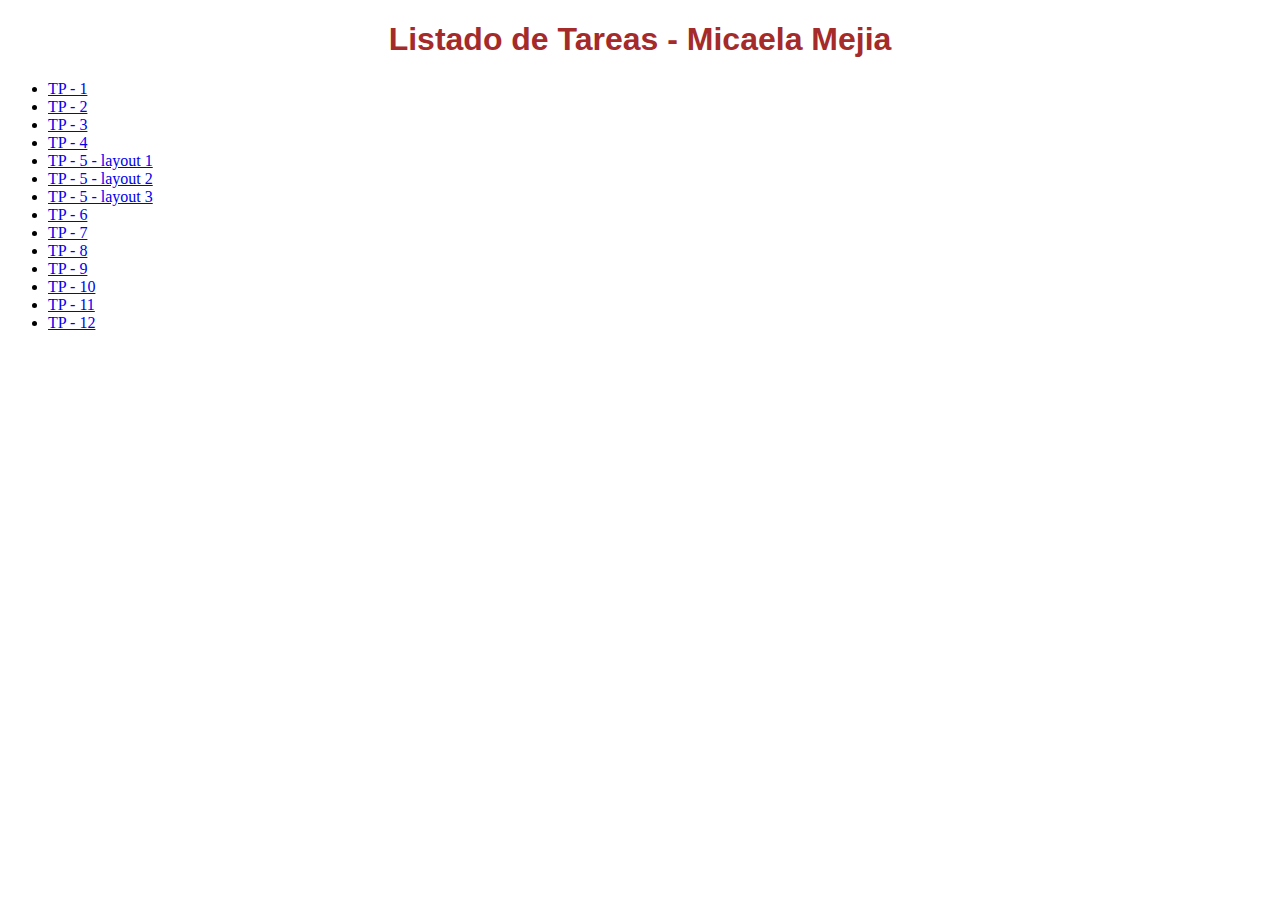
<file: index.html>
<!DOCTYPE html>
<html lang="en">
<head>
    <meta charset="UTF-8">
    <meta name="viewport" content="width=device-width, initial-scale=1.0">
    <title>Inicio</title>
</head>
<body>
    <style>
        h1{
            text-align: center;
            color: brown;
            font-family: arial;
        }
    </style>
    <h1>Listado de Tareas - Micaela Mejia</h1>
    <ul>
        <li><a href="tp-1/">TP - 1</a></li>
        <li><a href="tp-2/">TP - 2</a></li>
        <li><a href="tp-3/">TP - 3</a></li>
        <li><a href="tp-4/">TP - 4</a></li>
        <li><a href="tp-5/layout-1.html">TP - 5 - layout 1</a></li>
        <li><a href="tp-5/layout-2.html">TP - 5 - layout 2</a></li>
        <li><a href="tp-5/layout-3.html">TP - 5 - layout 3</a></li>
        <li><a href="tp-6/">TP - 6</a></li>
        <li><a href="tp-7/">TP - 7</a></li>
        <li><a href="tp-8/">TP - 8</a></li>
        <li><a href="tp-9/">TP - 9</a></li>
        <li><a href="tp-10/">TP - 10</a></li>
        <li><a href="tp-11/">TP - 11</a></li>
        <li><a href="tp-12/">TP - 12</a></li>
    </ul>
</body>
</html>
</file>
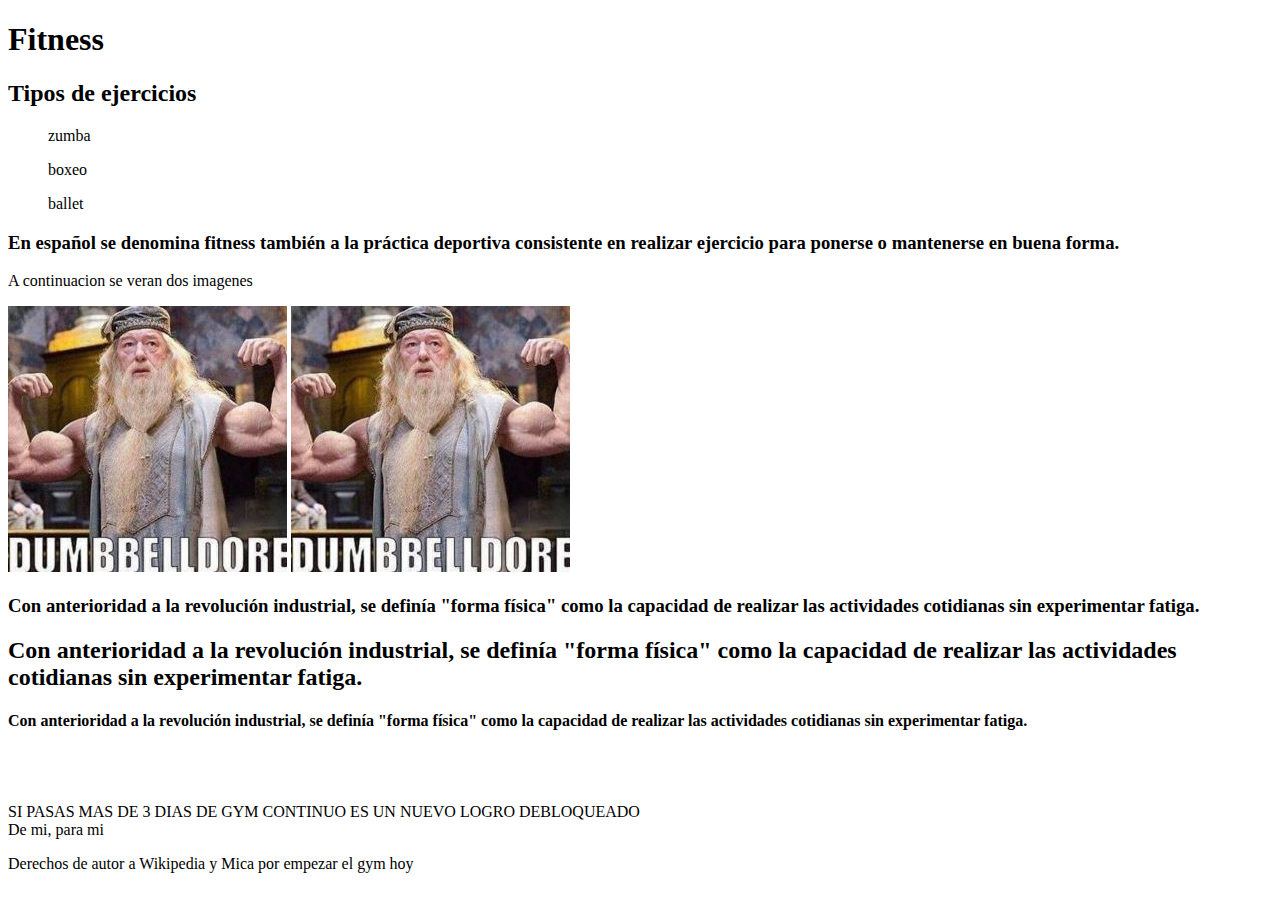
<file: tp-1/index.html>
<!DOCTYPE html>
<html lang="en">
<head>
    <meta charset="UTF-8">
    <meta name="viewport" content="width=device-width, initial-scale=1.0">
    <title>Fitness - Wikipedia, la enciclopedia</title>
</head>
<body>
    <header>
        <h1>Fitness</h1>
    </header>
    <main>
        <h2>Tipos de ejercicios</h2>
        <tr>
            <ul>zumba</ul>
            <ul>boxeo</ul>
            <ul>ballet</ul>
        </tr>
    </main>
    <div>
        <h3>
            En español se denomina fitness también a la práctica deportiva consistente
            en realizar ejercicio para ponerse o mantenerse en buena forma.
        </h3>
    </div>
        <p>A continuacion se veran dos imagenes</p>
        <img src="fitness.JPG"> <img src="fitness.JPG">
    <nav>
        <h3>
            Con anterioridad a la revolución industrial, se definía "forma física" 
            como la capacidad de realizar las actividades cotidianas sin experimentar fatiga. 
        </h3>
        <h2>
            Con anterioridad a la revolución industrial, se definía "forma física" 
            como la capacidad de realizar las actividades cotidianas sin experimentar fatiga. 
        </h2>
        <h4>
            Con anterioridad a la revolución industrial, se definía "forma física" 
            como la capacidad de realizar las actividades cotidianas sin experimentar fatiga. 
        </h4>
    </nav>
    <br><br>
    <article>
        <p>
            SI PASAS MAS DE 3 DIAS DE GYM CONTINUO ES UN NUEVO LOGRO DEBLOQUEADO <br>
            De mi, para mi
        </p>
    </article>
    <section>
        <link href="https://es.wikipedia.org/wiki/Fitness">
    </section>
    <footer> 
        <p>Derechos de autor a Wikipedia y Mica por empezar el gym hoy</p>
    </footer>

</body>
</html>
</file>
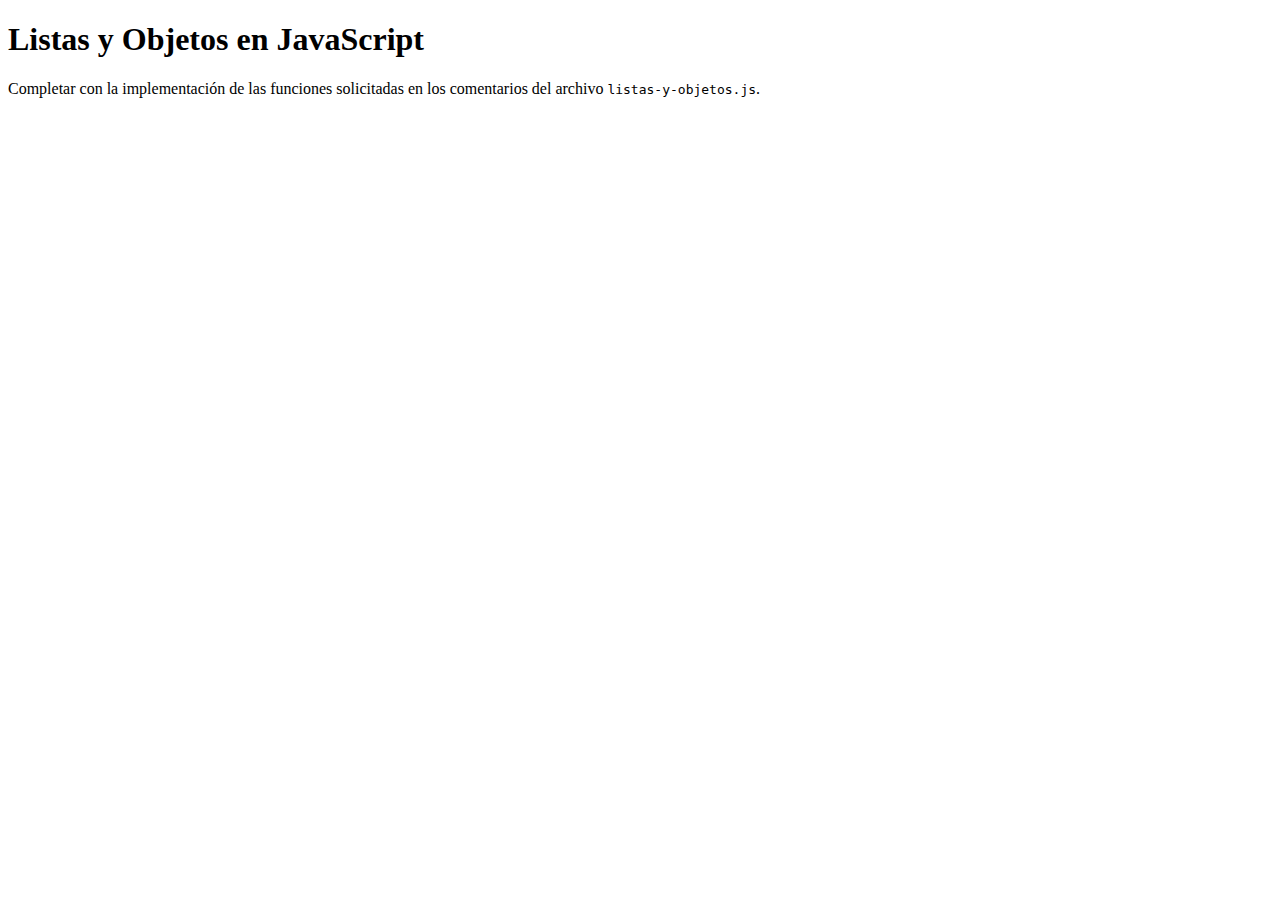
<file: tp-10/index.html>
<!DOCTYPE html>
<html>
<head>
    <meta charset="utf-8">
    <meta name="viewport" content="width=device-width, initial-scale=1">
    <title>Listas y Objetos en JavaScript</title>
</head>
<body>
    <h1>Listas y Objetos en JavaScript</h1>
    <p>Completar con la implementación de las funciones solicitadas en los comentarios del archivo <code>listas-y-objetos.js</code>.</p>
    <script src="listas-y-objetos.js"></script>
</body>
</html>
</file>
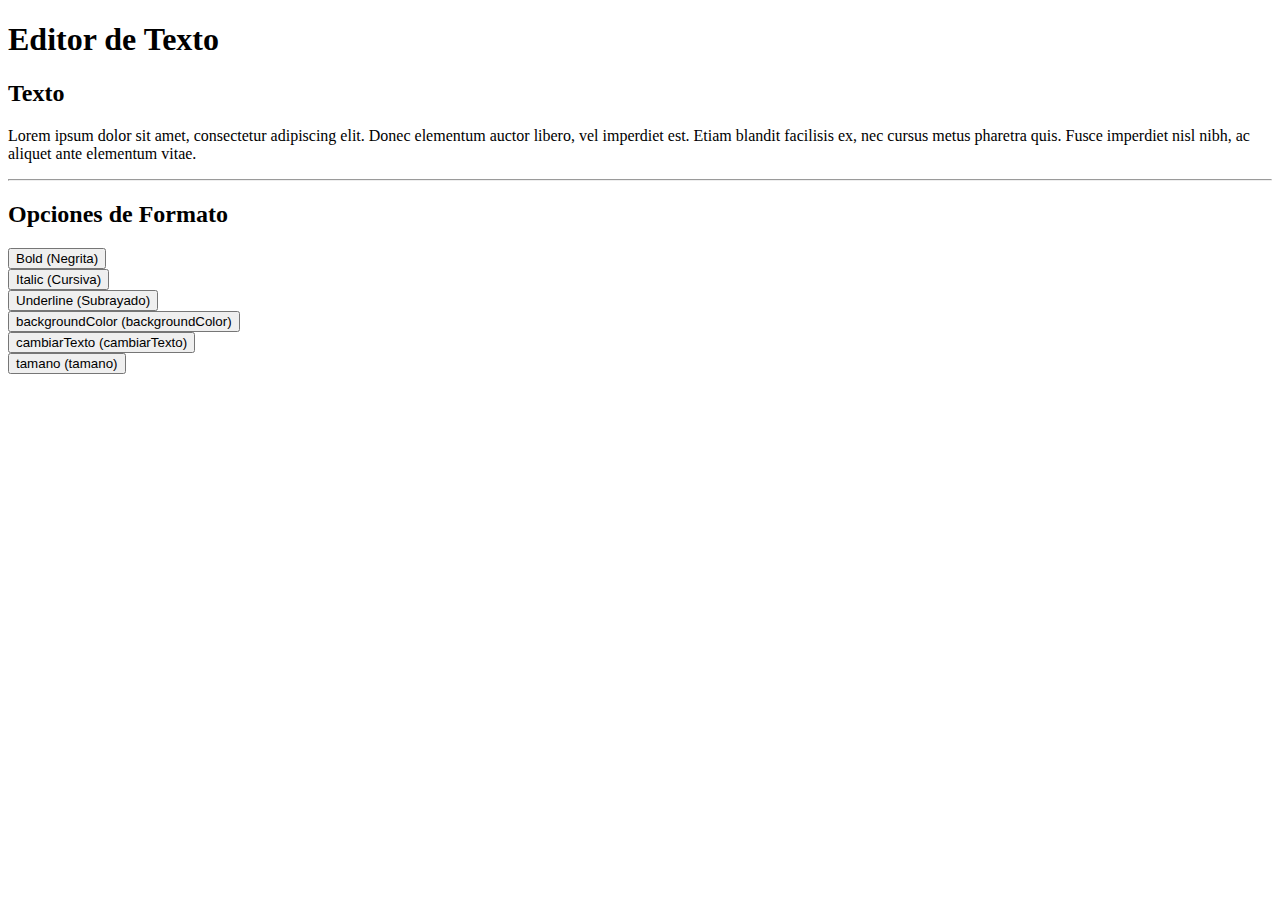
<file: tp-11/index.html>
<!DOCTYPE html>
<html>
<head>
    <meta charset="utf-8">
    <meta name="viewport" content="width=device-width, initial-scale=1">
    <title>Editor de Texto - DOM y JavaScript</title>
    <link href="https://cdn.jsdelivr.net/npm/bootstrap@5.3.1/dist/css/bootstrap.min.css" rel="stylesheet" integrity="sha384-4bw+/aepP/YC94hEpVNVgiZdgIC5+VKNBQNGCHeKRQN+PtmoHDEXuppvnDJzQIu9" crossorigin="anonymous">
</head>
<body>
    <div class="container my-1 my-sm-2 my-md-4 my-lg-5">
        <h1>Editor de Texto</h1>
        <div class="card">
            <div class="card-body">
                <h2>Texto</h2>

                <p class="texto" id="texto">Lorem ipsum dolor sit amet, consectetur adipiscing elit. Donec elementum auctor libero, vel imperdiet est. Etiam blandit facilisis ex, nec cursus metus pharetra quis. Fusce imperdiet nisl nibh, ac aliquet ante elementum vitae.</p>
                
                <hr class="hr">

                <h2>Opciones de Formato</h2>
                <div class="row">
                    <div class="col-12 col-md-4 my-1">
                        <button id="btn-negrita" class="btn d-block w-100 btn-primary" data-funcion="negrita">
                            Bold (Negrita)
                        </button>
                    </div>
                    <div class="col-12 col-md-4 my-1">
                        <button id="btn-cursiva" class="btn d-block w-100 btn-primary" data-funcion="cursiva">
                            Italic (Cursiva)
                        </button>
                    </div>
                    <div class="col-12 col-md-4 my-1">
                        <button id="btn-subrayado" class="btn d-block w-100 btn-primary" data-funcion="subrayado">
                            Underline (Subrayado)
                        </button>
                    </div>
                    <div class="col-12 col-md-4 my-1">
                        <button id="btn-backgroundColor" class="btn d-block w-100 btn-primary" data-funcion="backgroundColor">
                            backgroundColor (backgroundColor)
                        </button>
                    </div>
                    
                    <div class="col-12 col-md-4 my-1">
                        <button id="btn-cambiarTexto" class="btn d-block w-100 btn-primary" data-funcion="cambiarTexto">
                            cambiarTexto (cambiarTexto)
                        </button>
                    </div>
                    <div class="col-12 col-md-4 my-1">
                        <button id="btn-tamano" class="btn d-block w-100 btn-primary" data-funcion="cambiartamano">
                            tamano (tamano)
                        </button>
                    </div>
                    
                </div>
            </div>
        </div>
    </div>

    <script src="https://cdn.jsdelivr.net/npm/bootstrap@5.3.1/dist/js/bootstrap.bundle.min.js" integrity="sha384-HwwvtgBNo3bZJJLYd8oVXjrBZt8cqVSpeBNS5n7C8IVInixGAoxmnlMuBnhbgrkm" crossorigin="anonymous"></script>
    <script type="text/javascript">
        /**
         * funcionNegrita()
         * esta función se va a llamar cuando el usuario selecciona la opción Bold (negrita).
         */
        function funcionNegrita() {
            let negrita = document.querySelector("#btn-negrita")
            negrita.classList.add("fw-bold");
            negrita.innerHTML = "Boton cambiado :D";
        }

        /**
         * funcionCursiva()
         * esta función se va a llamar cuando el usuario selecciona la opción Italic (cursive).
         */
        function funcionCursiva() {
            let cursiva = document.querySelector("#btn-cursiva");
            cursiva.classList.add("fst-italic");
            cursiva.innerHTML = "Boton cambiado :D";
        }

        /**
         * funcionSubrayado()
         * esta función se va a llamar cuando el usuario selecciona la opción Underline (subrayado).
         */
        function funcionSubrayado() {
            let subrayado = document.querySelector("#btn-subrayado");
            subrayado.classList.add("text-decoration-underline");
            subrayado.innerHTML = "Boton cambiado :D";
        }

         /**
         * funcionbackgroundColor()
         * esta función se va a llamar cuando el usuario selecciona la opción Color (color).
         */
         function funcionbackgroundColor() {
            let backgroundColor = document.querySelector("#btn-backgroundColor");
            backgroundColor.classList.add("btn-danger");
            backgroundColor.innerHTML = "Boton cambiado :D";
        }

         /**
         * funcionCambiarTexto()
         * esta función se va a llamar cuando el usuario selecciona la opción CambiarTexto (CambiarTexto).
         */
         function funcionCambiarTexto() {
            let parrafoExistente = document.querySelector("#texto");
            parrafoExistente.innerHTML = "Holaa, cambie el contenido del parrafo :D";    

            let botonContenido = document.querySelector("#btn-cambiarTexto");
            botonContenido.innerHTML = "Boton cambiado :D";
        }

        /**
         * funciontamano()
         * esta función se va a llamar cuando el usuario selecciona la opción Color (color).
         */
         function funcionCambiarTamano() {
            let titulo = document.querySelector('h2');
            titulo.classList.add("fs-6");

            let botonContenidoDos = document.querySelector("#btn-tamano");
            botonContenidoDos.innerHTML = "Boton cambiado :D";
        }

        function handlerBoton(e) {
            const funcionBoton = e.target.dataset.funcion;
            switch (funcionBoton) {
                case 'negrita':
                    funcionNegrita();
                    break;
                case 'cursiva':
                    funcionCursiva();
                    break;
                case 'subrayado':
                    funcionSubrayado();
                    break;
                case 'backgroundColor':
                funcionbackgroundColor();
                break;
                case 'cambiarTexto':
                funcionCambiarTexto();
                break;
                case 'cambiartamano':
                funcionCambiarTamano();
                break;
            }
        }
        document.querySelectorAll('button.btn').forEach(e => e.addEventListener('click', handlerBoton));
    </script>
</body>
</html>
</file>
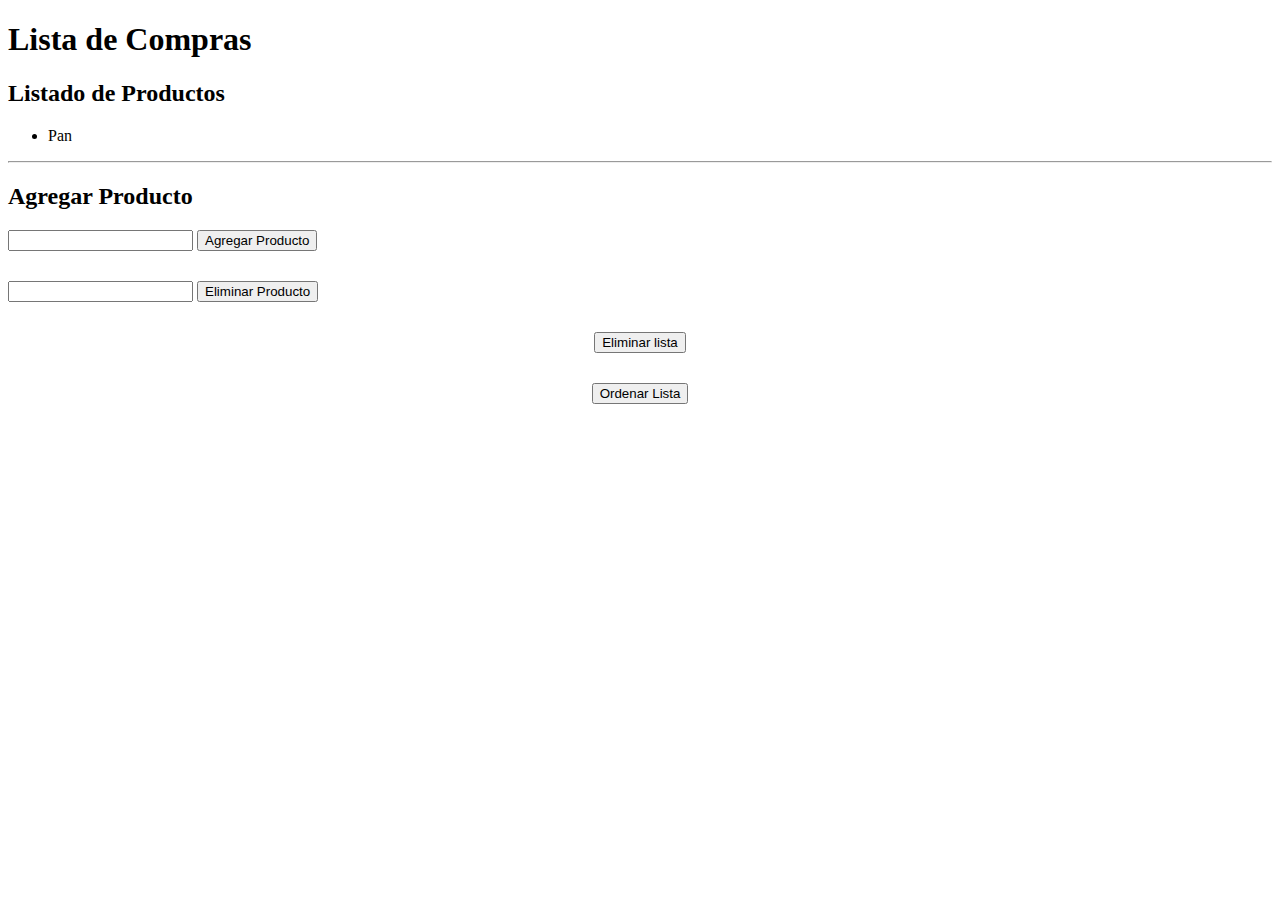
<file: tp-12/index.html>
<!DOCTYPE html>
<html>
<head>
    <meta charset="utf-8">
    <meta name="viewport" content="width=device-width, initial-scale=1">
    <title>Lista de Compras - DOM y JavaScript</title>
    <link href="https://cdn.jsdelivr.net/npm/bootstrap@5.3.1/dist/css/bootstrap.min.css" rel="stylesheet" integrity="sha384-4bw+/aepP/YC94hEpVNVgiZdgIC5+VKNBQNGCHeKRQN+PtmoHDEXuppvnDJzQIu9" crossorigin="anonymous">
</head>
<body>
    <div class="container my-1 my-sm-2 my-md-4 my-lg-5">
        <h1>Lista de Compras</h1>
        <div class="card">
            <div class="card-body">
                <h2>Listado de Productos</h2>
                
                <ul id="lista-productos">
                    <li>Pan</li>
                </ul>

                <hr class="hr">

                <h2>Agregar Producto</h2>
                <form id="form-producto">
                    <div class="input-group mb-3">
                        <input type="text" class="form-control" aria-label="Nombre del Producto">
                        <button class="btn btn-primary" type="submit">Agregar Producto</button>
                    </div>
                </form>

                <div class="input-group mb-3" style="margin-top: 30px;">
                    <input type="text" class="form-control" aria-label="Nombre del Producto" id="eliminar-producto-input">
                    <button class="btn btn-danger btn-sm ms-2" id="eliminar-producto" onclick="eliminarProducto()">Eliminar Producto</button>
                </div>

                <div style="text-align: center; margin-top: 30px;">
                    <button class="btn btn-primary" id="eliminar" onclick="eliminarLista()">Eliminar lista</button>
                </div>

                <div style="text-align: center; margin-top: 30px;">
                    <button class="btn btn-primary" id="ordenar" onclick="OrdenarAlfa()">Ordenar Lista</button>
                </div>
            </div>
        </div>
    </div>

    <script src="https://cdn.jsdelivr.net/npm/bootstrap@5.3.1/dist/js/bootstrap.bundle.min.js" integrity="sha384-HwwvtgBNo3bZJJLYd8oVXjrBZt8cqVSpeBNS5n7C8IVInixGAoxmnlMuBnhbgrkm" crossorigin="anonymous"></script>
    <script type="text/javascript">
        /**
         * agregarProducto()
         * esta función se va a llamar cuando el usuario envía el formulario con el nombre del producto para agregar.
         */
        function agregarProducto(nombreProducto) {
            let lista = document.getElementById("lista-productos")
            let elemento = document.createElement('li');
            elemento.textContent=nombreProducto;
            lista.appendChild(elemento);
        }

        function eliminarLista() {
            const listaProductos = document.getElementById('lista-productos');
            listaProductos.innerHTML = "";
        }

        function OrdenarAlfa(){
            let ul = document.getElementById("lista-productos");    
           
            let lista = ul.getElementsByTagName("li");

            let arrayLista = Array.from(lista);
            arrayLista.sort((a, b) => a.textContent.localeCompare(b.textContent)).forEach(li => ul.appendChild(li));
        }

        function eliminarProducto() {
            const input = document.getElementById("eliminar-producto-input");
            const nombreProducto = input.value.toLowerCase().trim();
            const lista = document.getElementById("lista-productos");
            const items = lista.getElementsByTagName('li');

            for (let i = 0; i < items.length; i++) {
                const nombreItem = items[i].textContent.toLowerCase().trim();
                if (nombreItem === nombreProducto) {
                    lista.removeChild(items[i]);
                    break;
                }
            }
        }
        function handlerFormulario(e) {
            e.preventDefault();
            const input = e.target.querySelector('input');
            const nombreProducto = input.value;
            input.value = "";
            agregarProducto(nombreProducto);
        }

        document.querySelector('form').addEventListener('submit', handlerFormulario);
        document.getElementById('eliminar-producto').addEventListener('click', eliminarProducto);
        document.getElementById('eliminar').addEventListener('click', eliminarLista);
        document.getElementById('ordenar').addEventListener('click', OrdenarAlfa);

    </script>
</body>
</html>
</file>
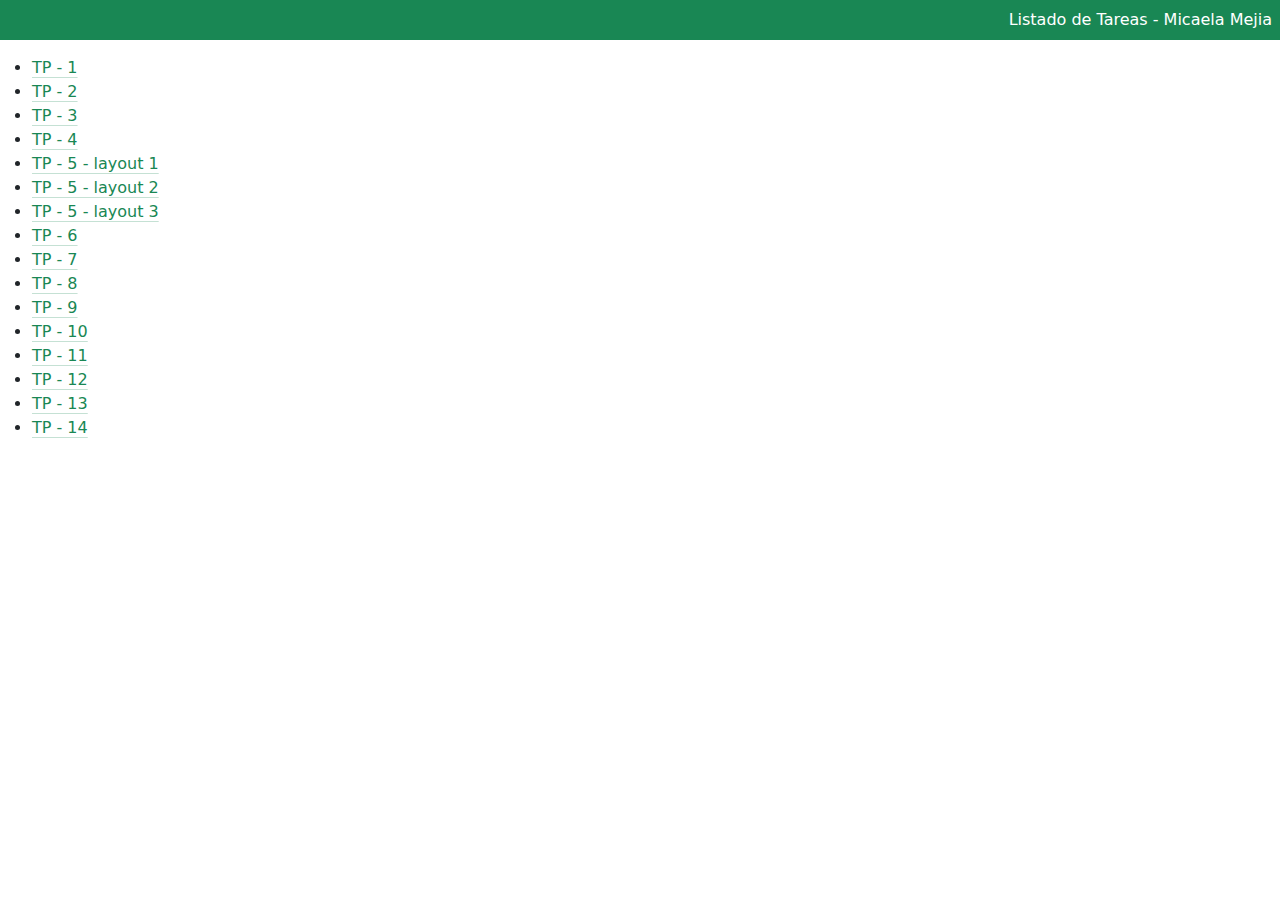
<file: tp-13/index.html>
<!DOCTYPE html>
<html lang="en">
<head>
    <meta charset="UTF-8">
    <meta name="viewport" content="width=device-width, initial-scale=1.0">
     <link href="https://cdn.jsdelivr.net/npm/bootstrap@5.3.3/dist/css/bootstrap.min.css" rel="stylesheet" integrity="sha384-QWTKZyjpPEjISv5WaRU9OFeRpok6YctnYmDr5pNlyT2bRjXh0JMhjY6hW+ALEwIH" crossorigin="anonymous">
    <title>Inicio</title>
</head>
<body>
    <div>
        <p class="bg-success p-2 text-white bg-opacity-90 text-end">Listado de Tareas - Micaela Mejia</p>
        <ul>
            <li><a href="tp-1/" class="link-success link-offset-2 link-underline-opacity-25 link-underline-opacity-100-hover">TP - 1</a></li>
            <li><a href="tp-2/" class="link-success link-offset-2 link-underline-opacity-25 link-underline-opacity-100-hover">TP - 2</a></li>
            <li><a href="tp-3/" class="link-success link-offset-2 link-underline-opacity-25 link-underline-opacity-100-hover">TP - 3</a></li>
            <li><a href="tp-4/" class="link-success link-offset-2 link-underline-opacity-25 link-underline-opacity-100-hover">TP - 4</a></li>
            <li><a href="tp-5/layout-1.html" class="link-success link-offset-2 link-underline-opacity-25 link-underline-opacity-100-hover">TP - 5 - layout 1</a></li>
            <li><a href="tp-5/layout-2.html" class="link-success link-offset-2 link-underline-opacity-25 link-underline-opacity-100-hover">TP - 5 - layout 2</a></li>
            <li><a href="tp-5/layout-3.html" class="link-success link-offset-2 link-underline-opacity-25 link-underline-opacity-100-hover">TP - 5 - layout 3</a></li>
            <li><a href="tp-6/" class="link-success link-offset-2 link-underline-opacity-25 link-underline-opacity-100-hover">TP - 6</a></li>
            <li><a href="tp-7/" class="link-success link-offset-2 link-underline-opacity-25 link-underline-opacity-100-hover">TP - 7</a></li>
            <li><a href="tp-8/" class="link-success link-offset-2 link-underline-opacity-25 link-underline-opacity-100-hover">TP - 8</a></li>
            <li><a href="tp-9/" class="link-success link-offset-2 link-underline-opacity-25 link-underline-opacity-100-hover">TP - 9</a></li>
            <li><a href="tp-10/" class="link-success link-offset-2 link-underline-opacity-25 link-underline-opacity-100-hover">TP - 10</a></li>
            <li><a href="tp-11/" class="link-success link-offset-2 link-underline-opacity-25 link-underline-opacity-100-hover">TP - 11</a></li>
            <li><a href="tp-12/" class="link-success link-offset-2 link-underline-opacity-25 link-underline-opacity-100-hover">TP - 12</a></li>
            <li><a href="tp-13/" class="link-success link-offset-2 link-underline-opacity-25 link-underline-opacity-100-hover">TP - 13</a></li>
            <li><a href="tp-14/" class="link-success link-offset-2 link-underline-opacity-25 link-underline-opacity-100-hover">TP - 14</a></li>
        </ul>
    </div>
</body>
</html>
</file>
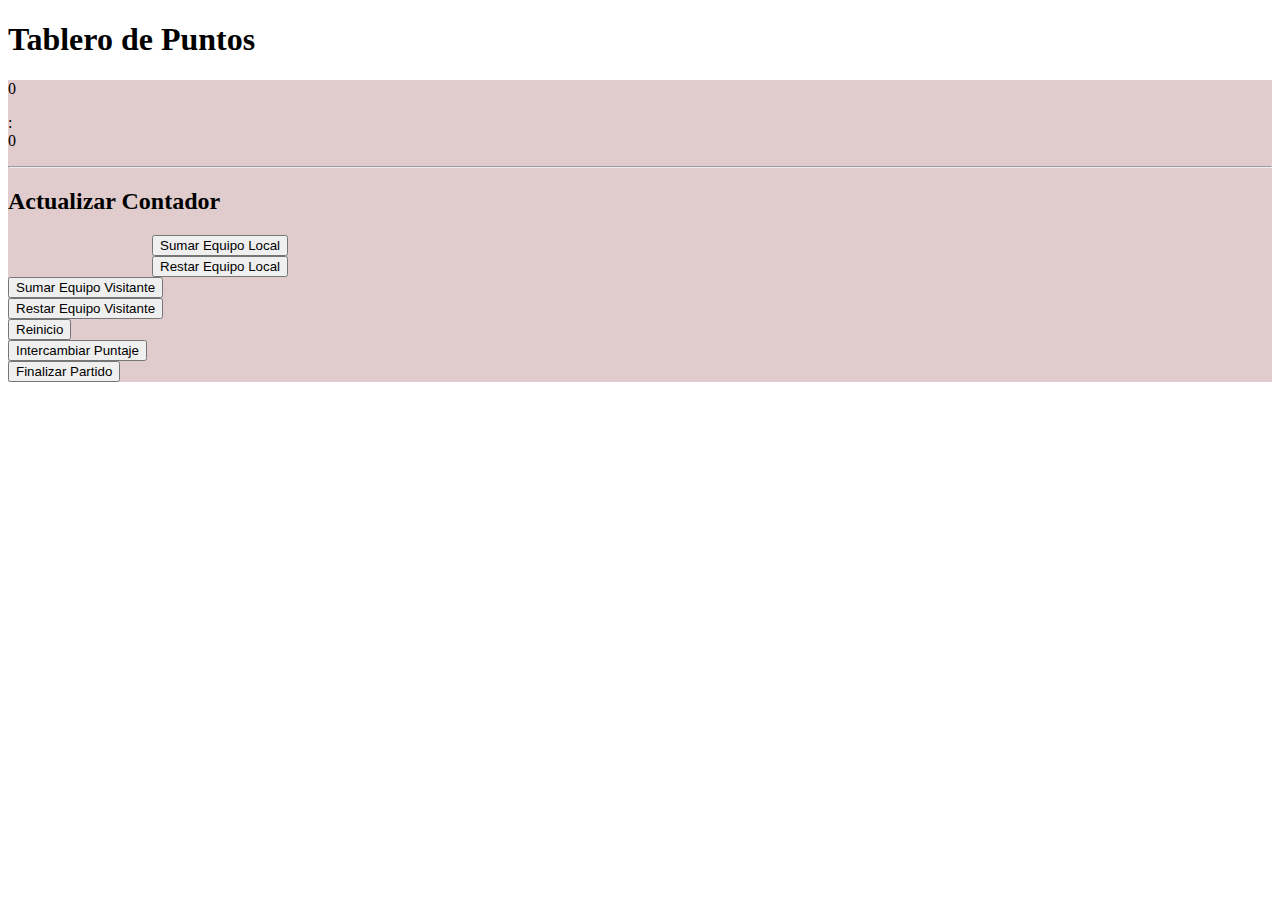
<file: tp-14/index.html>
<!DOCTYPE html>
<html>
<head>
    <meta charset="utf-8">
    <meta name="viewport" content="width=device-width, initial-scale=1">
    <title>Tablero de Puntos - DOM y JavaScript</title>
    <link href="https://cdn.jsdelivr.net/npm/bootstrap@5.3.1/dist/css/bootstrap.min.css" rel="stylesheet" integrity="sha384-4bw+/aepP/YC94hEpVNVgiZdgIC5+VKNBQNGCHeKRQN+PtmoHDEXuppvnDJzQIu9" crossorigin="anonymous">
</head>
<body>
    <div class="container my-1 my-sm-2 my-md-4 my-lg-5">
    	<h1>Tablero de Puntos</h1>
        <div class="card">
            <div class="card-body" style="background-color: rgb(224, 204, 204);">
                <div class="row text-center">
                    <div class="col-5">
                        <span class="display-1">0</span>
                        <p class="m-0">Local</p>
                    </div>
                    <div class="col-2">
                        <span class="display-1">:</span>
                    </div>
                    <div class="col-5">
                        <span class="display-1">0</span>
                        <p class="m-0">Visitante</p>
                    </div>
                </div>

                <hr class="hr">

                <h2>Actualizar Contador</h2>
                <div class="row">
                    <div class="col-12 col-sm-4 my-1" style="margin-left: 9em">
                        <button class="btn d-block w-100 btn-primary" id="sumar-local">Sumar Equipo Local</button> <br>
                        <button class="btn d-block w-100 btn-primary" id="restar-local">Restar Equipo Local</button>
                    </div>
                    <div class="col-12 col-sm-4 my-1">
                        <button class="btn d-block w-100 btn-dark" id="sumar-visit">Sumar Equipo Visitante</button> <br>
                        <button class="btn d-block w-100 btn-dark" id="restar-visit">Restar Equipo Visitante</button>
                    </div>
                    <div class="col-12 col-sm-4 my-1">   
                        <button class="btn d-block w-100 btn-danger" id="resetear">
                            Reinicio
                        </button>
                    </div>
                    <div class="col-12 col-sm-4 my-1" id="inter"> 
                        <button class="btn d-block w-100 btn-success" id="exchange">
                            Intercambiar Puntaje
                        </button>
                    </div>
                    <div class="col-12 col-sm-4 my-1"> 
                        <button class="btn d-block w-100 btn-info" id="fin">
                            Finalizar Partido
                        </button>
                    </div>
                </div>
            </div>
        </div>
    </div>

    <script src="https://cdn.jsdelivr.net/npm/bootstrap@5.3.1/dist/js/bootstrap.bundle.min.js" integrity="sha384-HwwvtgBNo3bZJJLYd8oVXjrBZt8cqVSpeBNS5n7C8IVInixGAoxmnlMuBnhbgrkm" crossorigin="anonymous"></script>
    <script src="script.js"></script>
</body>
</html>
</file>
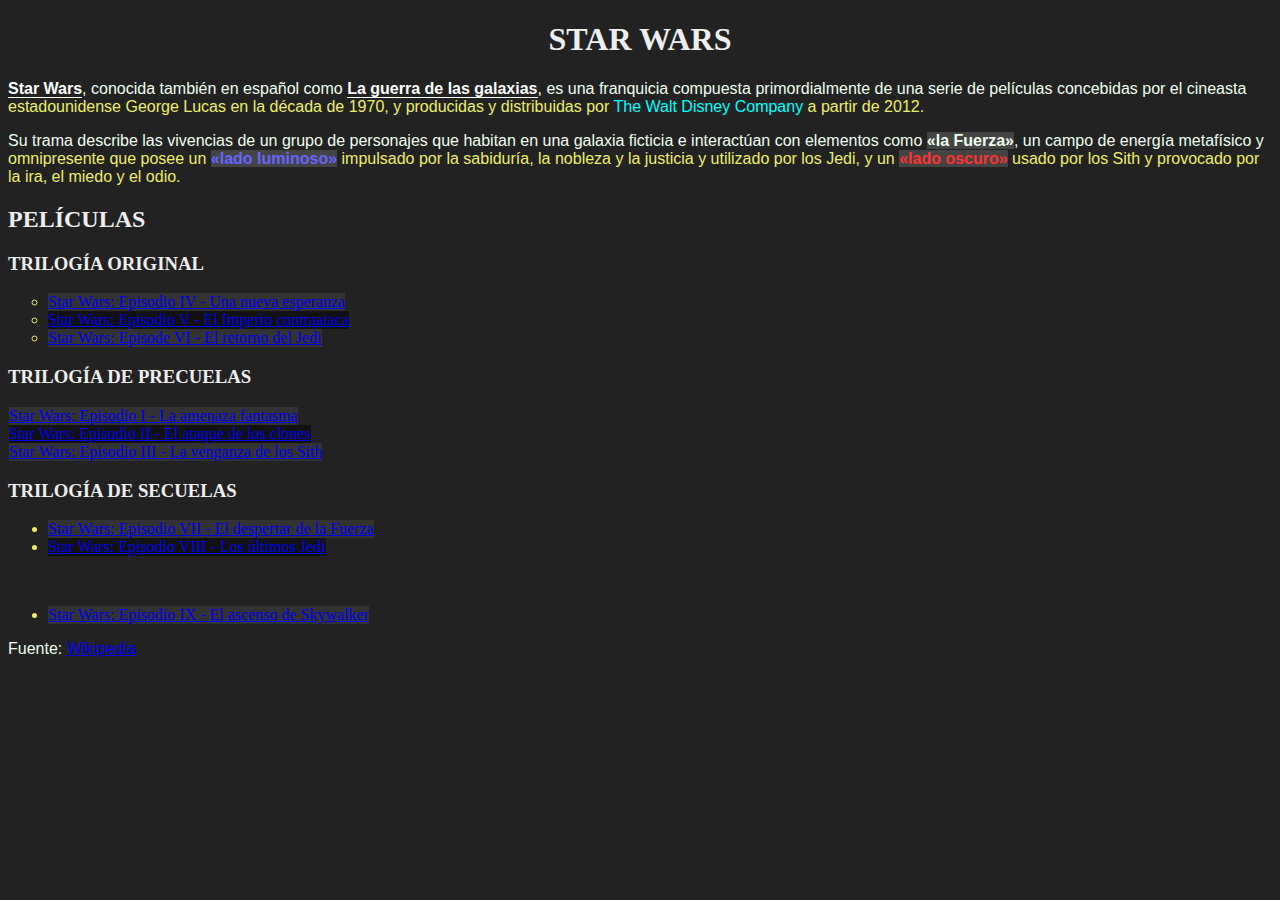
<file: tp-2/index.html>
<!DOCTYPE html>
<html>
<head>
    <meta charset="utf-8">
    <meta name="viewport" content="width=device-width, initial-scale=1">
    <title>TP2 - Selectores CSS</title>
    <link rel="stylesheet" href="index.css">
</head>
<body>
    <h1>Star Wars</h1>
    <p><strong>Star Wars</strong>, conocida también en español como <strong>La guerra de las galaxias</strong>, es una franquicia compuesta primordialmente de una serie de películas concebidas por el cineasta estadounidense George Lucas en la década de 1970, y producidas y distribuidas por <a>The Walt Disney Company</a> a partir de 2012.</p>
    <p>Su trama describe las vivencias de un grupo de personajes que habitan en una galaxia ficticia e interactúan con elementos como <span class="the-force">«la Fuerza»</span>, un campo de energía metafísico y omnipresente que posee un <span class="the-force light-side">«lado luminoso»</span> impulsado por la sabiduría, la nobleza y la justicia y utilizado por los Jedi, y un <span class="the-force dark-side">«lado oscuro»</span> usado por los Sith y provocado por la ira, el miedo y el odio.</p>
    <h2>Películas</h2>
    <h3>Trilogía Original</h3>
    <ul id="og-trilogy" class="movies-list">
        <li><a href="https://es.wikipedia.org/wiki/Star_Wars:_Episodio_IV_-_Una_nueva_esperanza">Star Wars: Episodio IV - Una nueva esperanza</a></li>
        <li><a href="https://es.wikipedia.org/wiki/Star_Wars:_Episodio_V_-_El_Imperio_contraataca">Star Wars: Episodio V - El Imperio contraataca</a></li>
        <li><a href="https://es.wikipedia.org/wiki/Star_Wars:_Episode_VI_-_Return_of_the_Jedi">Star Wars: Episode VI - El retorno del Jedi</a></li>
    </ul>
    <h3>Trilogía de precuelas</h3>
    <ul class="movies-list">
        <li><a href="https://es.wikipedia.org/wiki/Star_Wars:_Episodio_I_-_La_amenaza_fantasma">Star Wars: Episodio I - La amenaza fantasma</a></li>
        <li><a href="https://es.wikipedia.org/wiki/Star_Wars:_Episodio_II_-_El_ataque_de_los_clones">Star Wars: Episodio II - El ataque de los clones</a></li>
        <li><a href="https://es.wikipedia.org/wiki/Star_Wars:_Episodio_III_-_La_venganza_de_los_Sith">Star Wars: Episodio III - La venganza de los Sith</a></li>
    </ul>
    <h3>Trilogía de secuelas</h3>
    <ul class="movies-list">
        <li><a href="https://es.wikipedia.org/wiki/Star_Wars:_Episodio_VII_-_El_despertar_de_la_Fuerza">Star Wars: Episodio VII - El despertar de la Fuerza</a></li>
        <li><a href="https://es.wikipedia.org/wiki/Star_Wars:_Episodio_VIII_-_Los_últimos_Jedi">Star Wars: Episodio VIII - Los últimos Jedi</a></li>
        <li><a href="https://es.wikipedia.org/wiki/Star_Wars:_Episodio_IX_-_El_ascenso_de_Skywalker">Star Wars: Episodio IX - El ascenso de Skywalker</a></li>
    </ul>
    <p>Fuente: <a href="https://es.wikipedia.org/wiki/Star_Wars">Wikipedia</a></p>
</body>
</file>
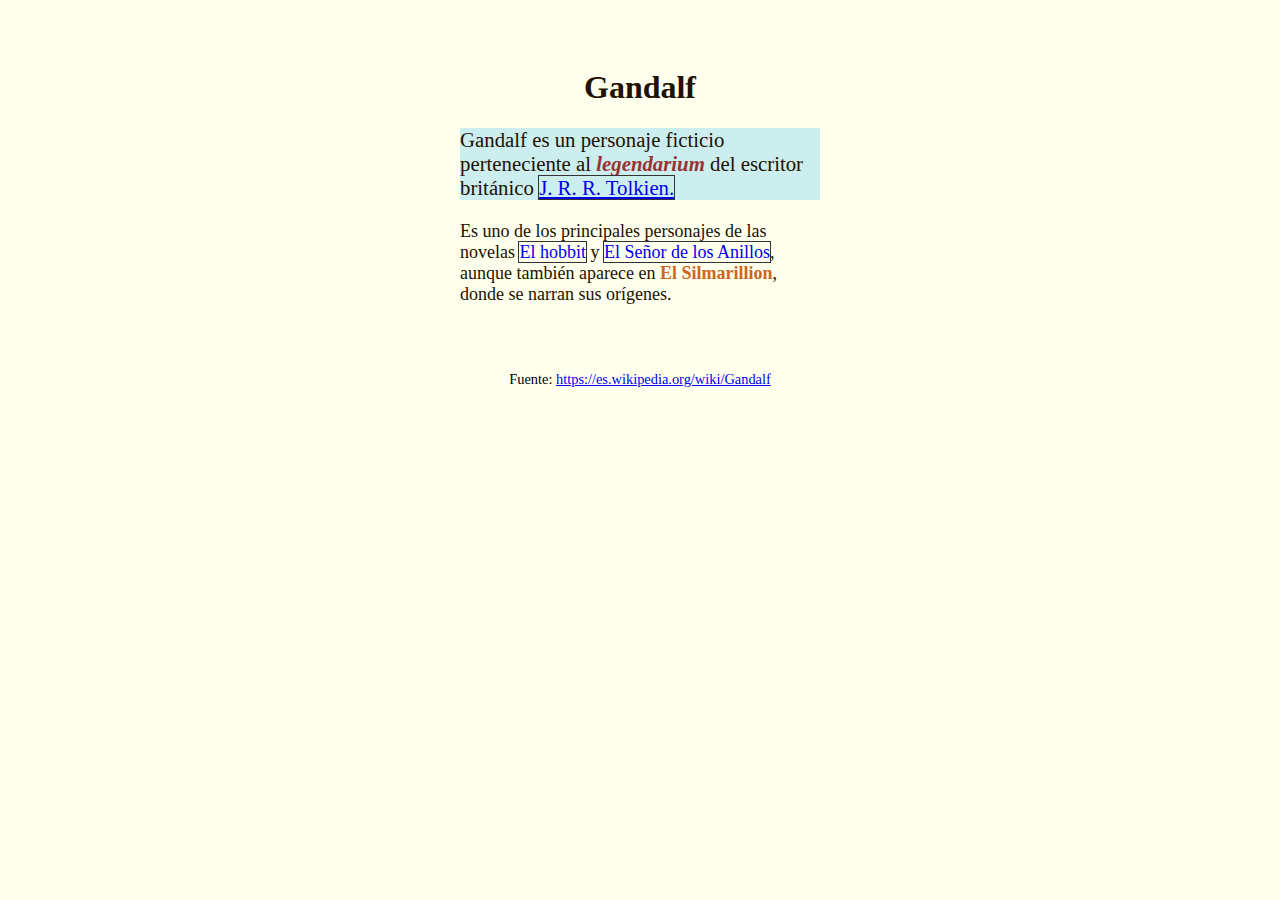
<file: tp-3/index.html>
<!DOCTYPE html>
<html lang="es">
<head>
	<meta charset="utf-8">
	<meta name="viewport" content="width=device-width, initial-scale=1">
	<title>TP3 - Especificidad CSS</title>
	<link rel="stylesheet" type="text/css" href="style.css">
	<style type="text/css">
		body {
			font-size: 18px;
			background-color: #ffe;
			color: #210;
		}

		#contenedor {
			max-width: 40ch;
			margin: 2rem auto;
			padding: 1rem;
		}

		h1 {
			font-size: 2rem;
			text-align: left;
		}

		p {
			font-family: sans-serif;
		}

		#primer-parrafo {
			font-size: 1.3rem;
			background-color: #eec;
		}

		p.importante em {
			font-weight: bold;
			color: #144;
		}

		p.novelas a {
			outline: none;
			text-decoration: none;
		}
		p.novelas a:hover {
			text-decoration: underline;
			background-color: #ccd;
		}

		body p.fuente.parrafo {
			color: #999 !important;
			font-size: 0.9rem;
			opacity: 75%;
			text-align: center;
		}

	</style>
</head>
<body>
	<article id="contenedor">
		<h1 class="titulo">Gandalf</h1>
		
		<p id="primer-parrafo" class="importante parrafo">
			Gandalf es un personaje ficticio perteneciente al <em>legendarium</em> del escritor británico <a href="https://es.wikipedia.org/wiki/J._R._R._Tolkien">J. R. R. Tolkien.</a>
		</p>
		
		<p class="novelas parrafo">
			Es uno de los principales personajes de las novelas <a href="https://es.wikipedia.org/wiki/El_hobbit">El hobbit</a> y <a href="https://es.wikipedia.org/wiki/El_Señor_de_los_Anillos">El Señor de los Anillos</a>, aunque también aparece en <span class="complicado" style="color: #622">El Silmarillion</span>, donde se narran sus orígenes.
		</p>
	</article>

	<p class="fuente parrafo">
		Fuente: <a href="https://es.wikipedia.org/wiki/Gandalf">https://es.wikipedia.org/wiki/Gandalf</a>
	</p>
</body>
</html>
</file>
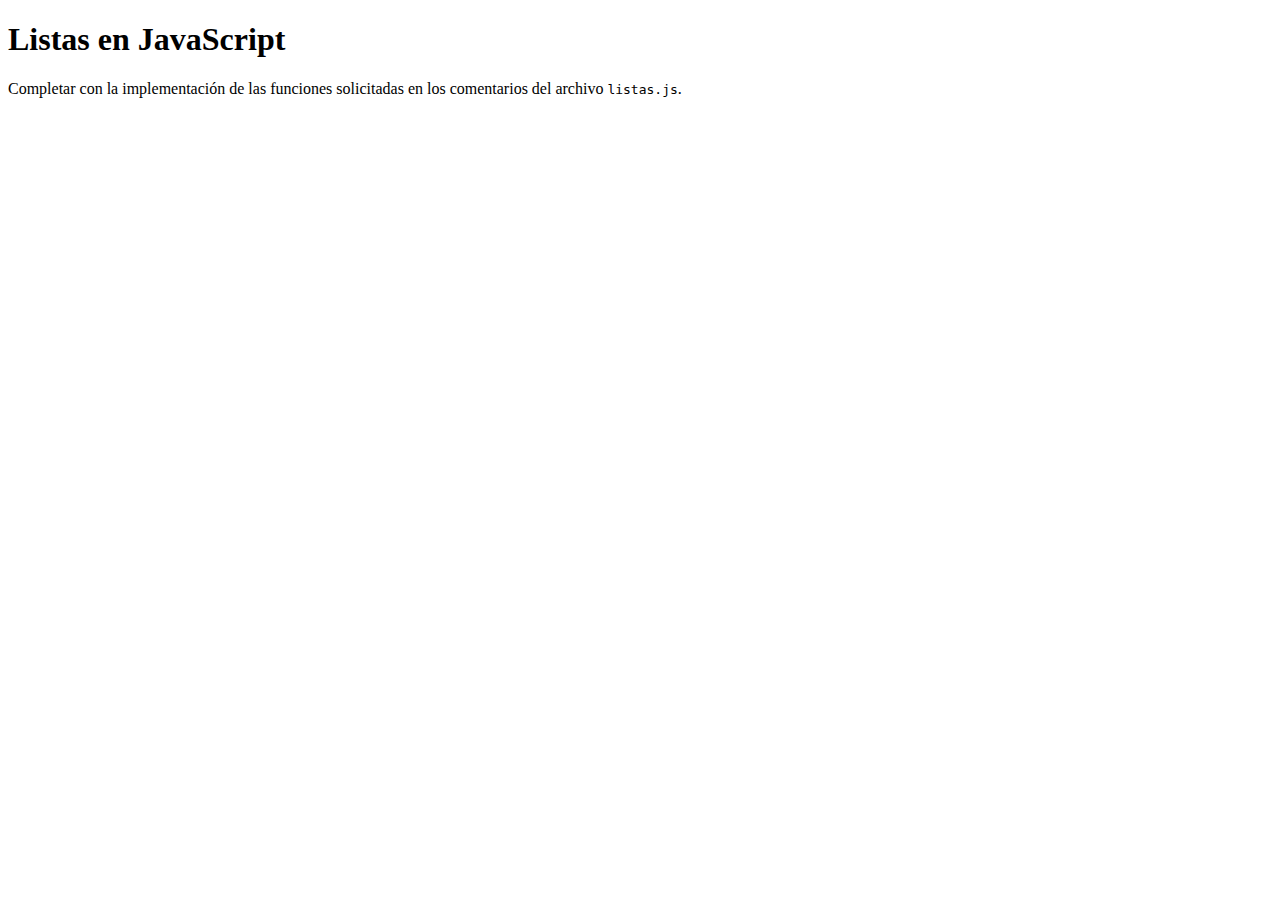
<file: tp-8/index.html>
<!DOCTYPE html>
<html>
<head>
	<meta charset="utf-8">
	<meta name="viewport" content="width=device-width, initial-scale=1">
	<title>Listas en JavaScript</title>
</head>
<body>
    <h1>Listas en JavaScript</h1>
    <p>Completar con la implementación de las funciones solicitadas en los comentarios del archivo <code>listas.js</code>.</p>
    <script src="listas.js"></script>
</body>
</html>
</file>
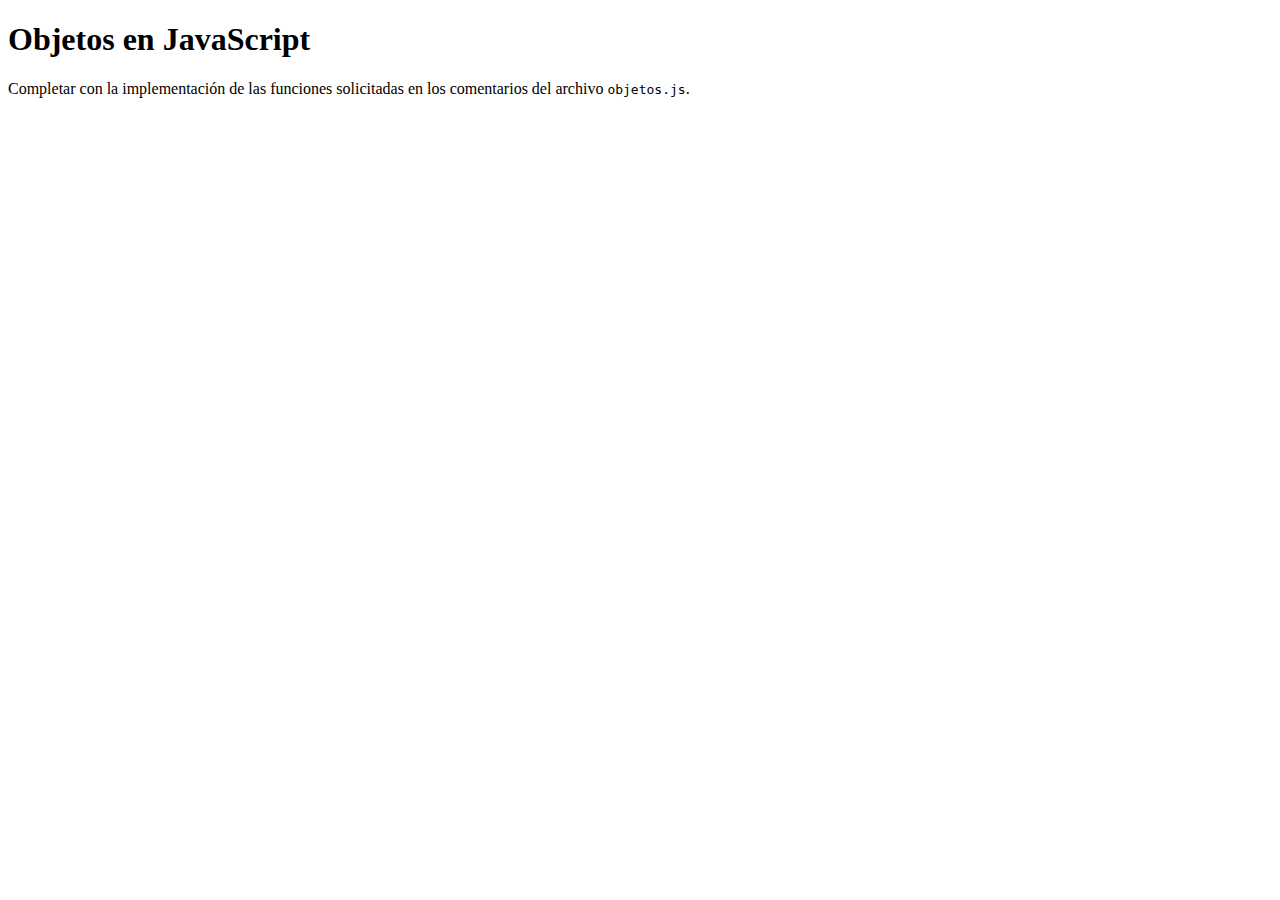
<file: tp-9/index.html>
<!DOCTYPE html>
<html>
<head>
    <meta charset="utf-8">
    <meta name="viewport" content="width=device-width, initial-scale=1">
    <title>Objetos en JavaScript</title>
</head>
<body>
    <h1>Objetos en JavaScript</h1>
    <p>Completar con la implementación de las funciones solicitadas en los comentarios del archivo <code>objetos.js</code>.</p>
    <script src="objetos.js"></script>
</body>
</html>
</file>
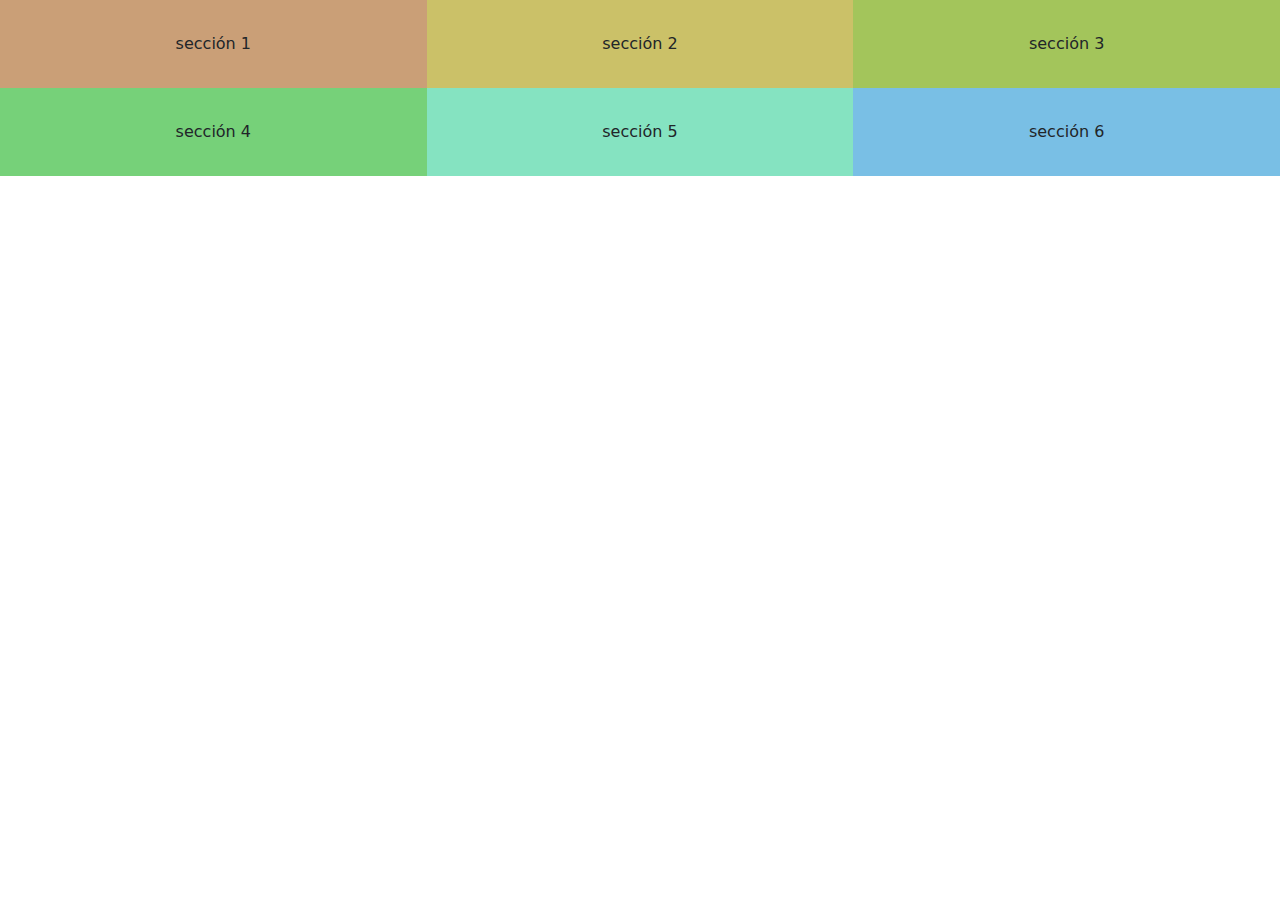
<file: tp-5/layout-1.html>
<!DOCTYPE html>
<html lang="es">
<head>
    <meta charset="UTF-8">
    <meta http-equiv="X-UA-Compatible" content="IE=edge">
    <meta name="viewport" content="width=device-width, initial-scale=1.0">
    <link href="https://cdn.jsdelivr.net/npm/bootstrap@5.3.3/dist/css/bootstrap.min.css" rel="stylesheet" integrity="sha384-QWTKZyjpPEjISv5WaRU9OFeRpok6YctnYmDr5pNlyT2bRjXh0JMhjY6hW+ALEwIH" crossorigin="anonymous">
    <title>Layout 1</title>
    <style>
        .content {padding: 2em 0.5em; text-align: center;}
        .s1 {background-color: #ca9f77;}
        .s2 {background-color: #cbc168;}
        .s3 {background-color: #a3c55b;}
        .s4 {background-color: #76d179;}
        .s5 {background-color: #85e3c1;}
        .s6 {background-color: #79bfe5;}
    </style>
</head>
<body>
    <div>
        <div class="row g-0">
            <div class="col-12 col-sm-6 col-md-4">
                <div class="content s1">sección 1</div>
            </div>
            <div class="col-12 col-sm-6 col-md-4">
                <div class="content s2">sección 2</div>
            </div>
            <div class="col-12 col-sm-6 col-md-4">
                <div class="content s3">sección 3</div>
            </div>
            <div class="col-12 col-sm-6 col-md-4">
                <div class="content s4">sección 4</div>
            </div>
            <div class="col-12 col-sm-6 col-md-4">
                <div class="content s5">sección 5</div>
            </div>
            <div class="col-12 col-sm-6 col-md-4">
                <div class="content s6">sección 6</div>
            </div>
        </div>
    </div>
    <script src="https://cdn.jsdelivr.net/npm/bootstrap@5.3.3/dist/js/bootstrap.bundle.min.js" integrity="sha384-YvpcrYf0tY3lHB60NNkmXc5s9fDVZLESaAA55NDzOxhy9GkcIdslK1eN7N6jIeHz" crossorigin="anonymous"></script>
</body>
</html>
</file>
<file: tp-2/index.css>
body{
    color: #ee6;
    background-color: #222;
}

body h1{
    text-align: center;
}

p{
    font-family: sans-serif;
}

h1, h2, h3{
    color: #eee;
    text-transform: uppercase;
}

strong{
    border-bottom-width: 1px solid #eee;
}

.the-force{
   font-weight: 700;
    background-color: #444;
}

.light-side{
    color: #66f;
}

.dark-side{
    color: #f33;
}

#og-trilogy{
    list-style-type: circle;
}

strong{
    color: white;
    border-style: solid;
    border-color: white;
    border-width: 0 0 1px 0;
}

h1:hover{
    color: yellow;
}

li a:visited{
    color: #444;
}

li:nth-child(even){
    width:fit-content ;
    background-color: #111;
}
li:nth-child(odd){
    width: fit-content;
    background-color: #333;
}

p::first-line{
    color: #efe;
}

ul:nth-of-type(2){
    padding-left: 1px;
}

ul:nth-of-type(3) li:last-child{
    margin-top: 50px;
}

a:not([href]){    
    color:aqua;
}
</file>
<file: tp-3/style.css>
.titulo{
    text-align: center;
}

html p{
    font-family: serif;
}

#contenedor #primer-parrafo{
    background-color: #cee;
}

article #primer-parrafo em{
    color: #933;
}

article p.novelas a{
    outline: 1px solid #333;
}

#primer-parrafo a{
    outline: 1px solid #333;
}

html body p.fuente.parrafo{
    opacity:  100%;
    color:#000 !important;
}

.complicado{
    color: #c62 !important;
    font-weight: bold;
}
</file>
